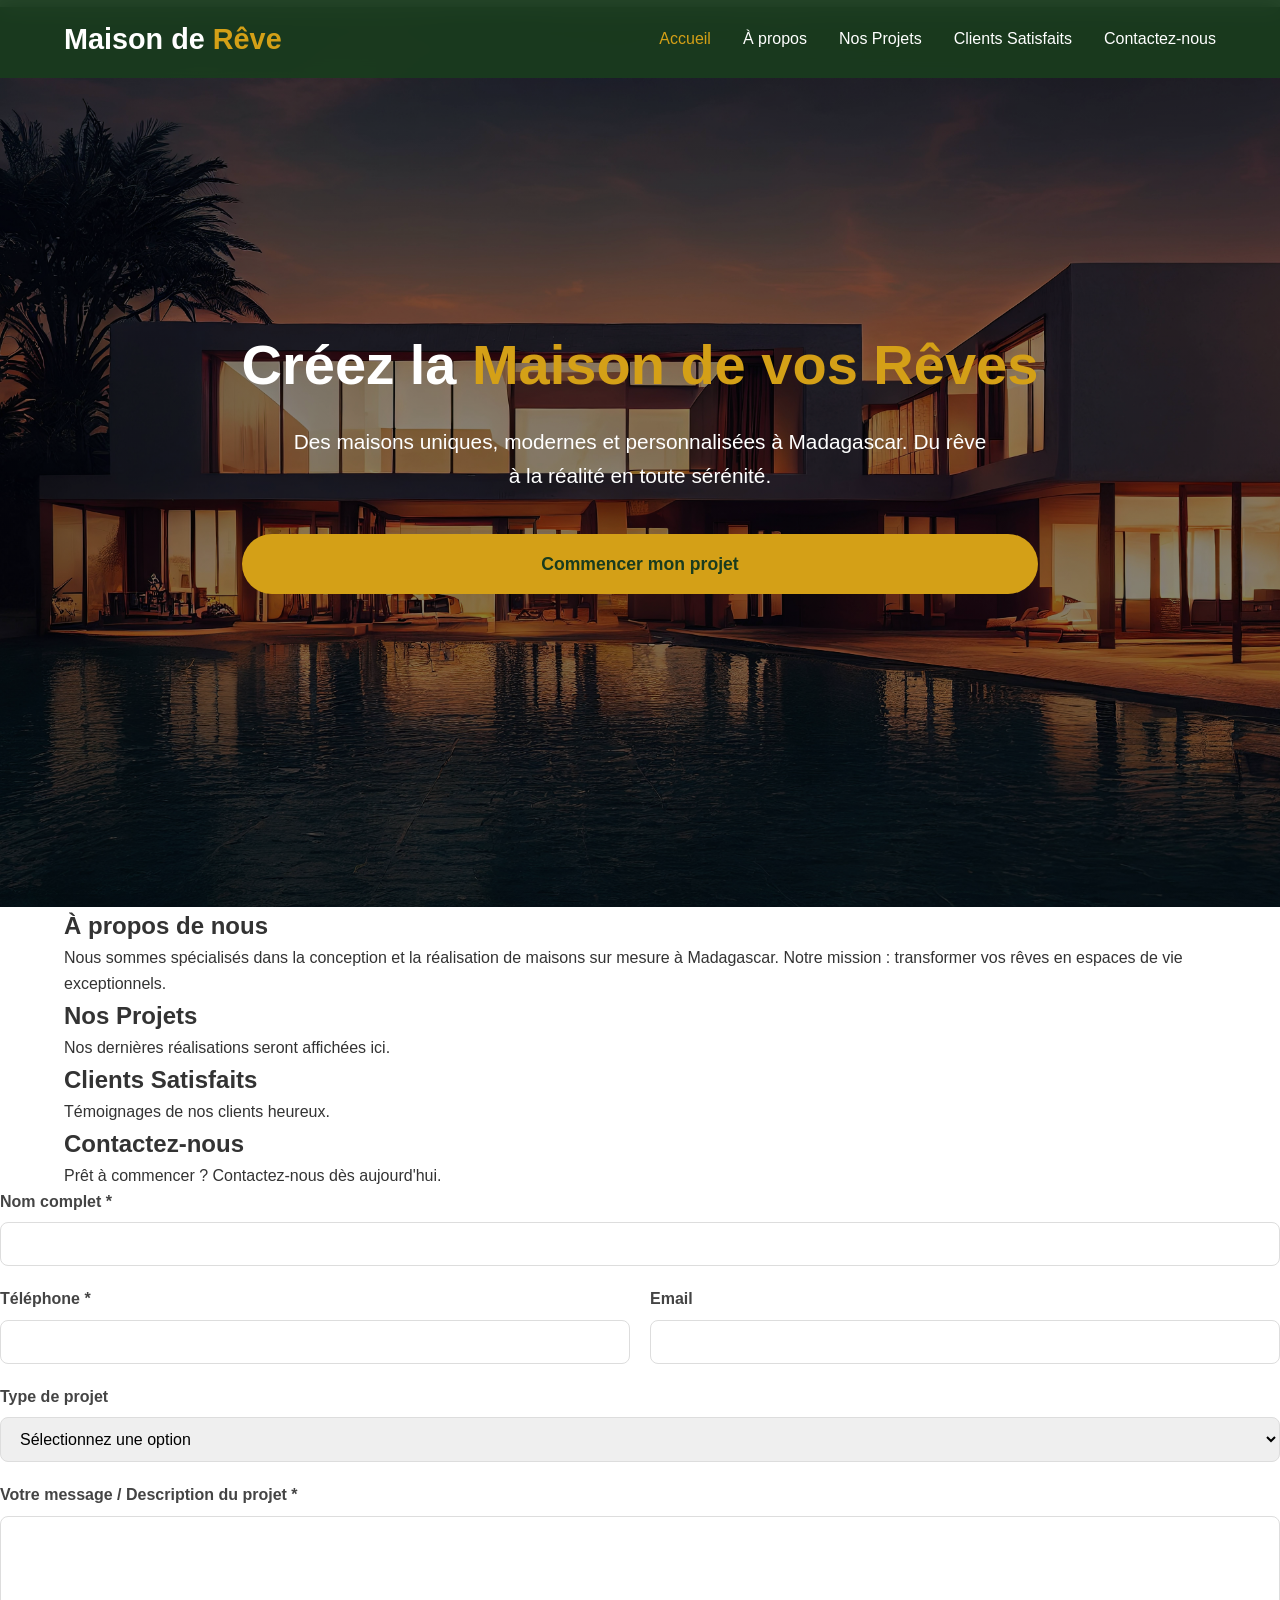
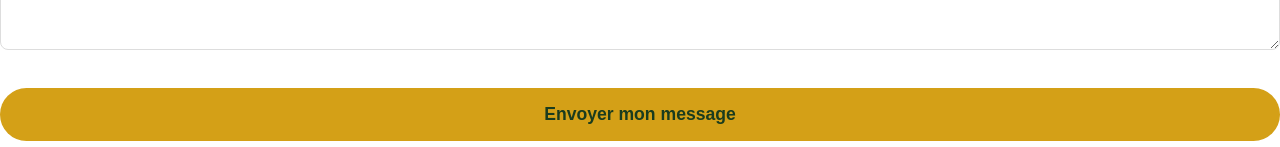
<file: index.html>
<!DOCTYPE html>
<html lang="fr">
<head>
    <meta charset="UTF-8">
    <meta name="viewport" content="width=device-width, initial-scale=1.0">
    <title>Créez Votre Maison de Rêve | Maison de Rêve Madagascar</title>
    <link rel="stylesheet" href="./css/style.css">
</head>
<body>

    <!-- HEADER / NAVIGATION -->
    <header class="header">
        <div class="container">
            <div class="logo">
                <h2>Maison de <span>Rêve</span></h2>
            </div>

            <!-- Menu Desktop -->
            <nav class="nav-menu">
                <a href="#" class="active">Accueil</a>
                <a href="./apropos.html">À propos</a>
                <a href="./projects.html">Nos Projets</a>
                <a href="./client.html">Clients Satisfaits</a>
                <a href="./contact.html">Contactez-nous</a>
            </nav>

            <!-- Bouton Menu Mobile -->
            <div class="menu-toggle">
                <button class="menu-toggle" id="menu-toggle" aria-label="Menu">
                    ☰
                </button>
            </div>
        </div>

        <!-- Menu Mobile -->
        <div class="mobile-menu">
            <a href="#" class="active">Accueil</a>
                <a href="./apropos.html">À propos</a>
                <a href="./projects.html">Nos Projets</a>
                <a href="./client.html">Clients Satisfaits</a>
                <a href="./contact.html">Contactez-nous</a>
        </div>
    </header>

    <!-- HERO SECTION -->
    <section class="hero">
        <div class="hero-content">
            <h1>Créez la <span>Maison de vos Rêves</span></h1>
            <p>Des maisons uniques, modernes et personnalisées à Madagascar. Du rêve à la réalité en toute sérénité.</p>
            <a href="#contact" class="btn-primary">Commencer mon projet</a>
        </div>
    </section>

    <!-- Section À PROPOS (temporaire) -->
    <section id="apropos" class="section">
        <div class="container">
            <h2>À propos de nous</h2>
            <p>Nous sommes spécialisés dans la conception et la réalisation de maisons sur mesure à Madagascar. Notre mission : transformer vos rêves en espaces de vie exceptionnels.</p>
        </div>
    </section>

    <!-- Placeholder pour les autres sections -->
    <section id="projets" class="section">
        <div class="container">
            <h2>Nos Projets</h2>
            <p>Nos dernières réalisations seront affichées ici.</p>
        </div>
    </section>

    <section id="clients" class="section">
        <div class="container">
            <h2>Clients Satisfaits</h2>
            <p>Témoignages de nos clients heureux.</p>
        </div>
    </section>

    <section id="contact" class="section">
        <div class="container">
            <h2>Contactez-nous</h2>
            <p>Prêt à commencer ? Contactez-nous dès aujourd'hui.</p>
        </div>
         <form id="contactForm">
                        <div class="form-group">
                            <label>Nom complet *</label>
                            <input type="text" name="nom" required>
                        </div>

                        <div class="form-row">
                            <div class="form-group">
                                <label>Téléphone *</label>
                                <input type="tel" name="telephone" required>
                            </div>
                            <div class="form-group">
                                <label>Email</label>
                                <input type="email" name="email">
                            </div>
                        </div>

                        <div class="form-group">
                            <label>Type de projet</label>
                            <select name="type_projet">
                                <option value="">Sélectionnez une option</option>
                                <option value="villa">Villa Moderne</option>
                                <option value="maison-familiale">Maison Familiale</option>
                                <option value="residence-secondaire">Résidence Secondaire</option>
                                <option value="renovation">Rénovation</option>
                                <option value="autre">Autre</option>
                            </select>
                        </div>

                        <div class="form-group">
                            <label>Votre message / Description du projet *</label>
                            <textarea name="message" rows="6" required></textarea>
                        </div>

                        <button type="submit" class="btn-primary">
                            Envoyer mon message
                        </button>
                    </form>
    </section>

    <script src="js/main.js"></script>

</body>
</html>
</file>
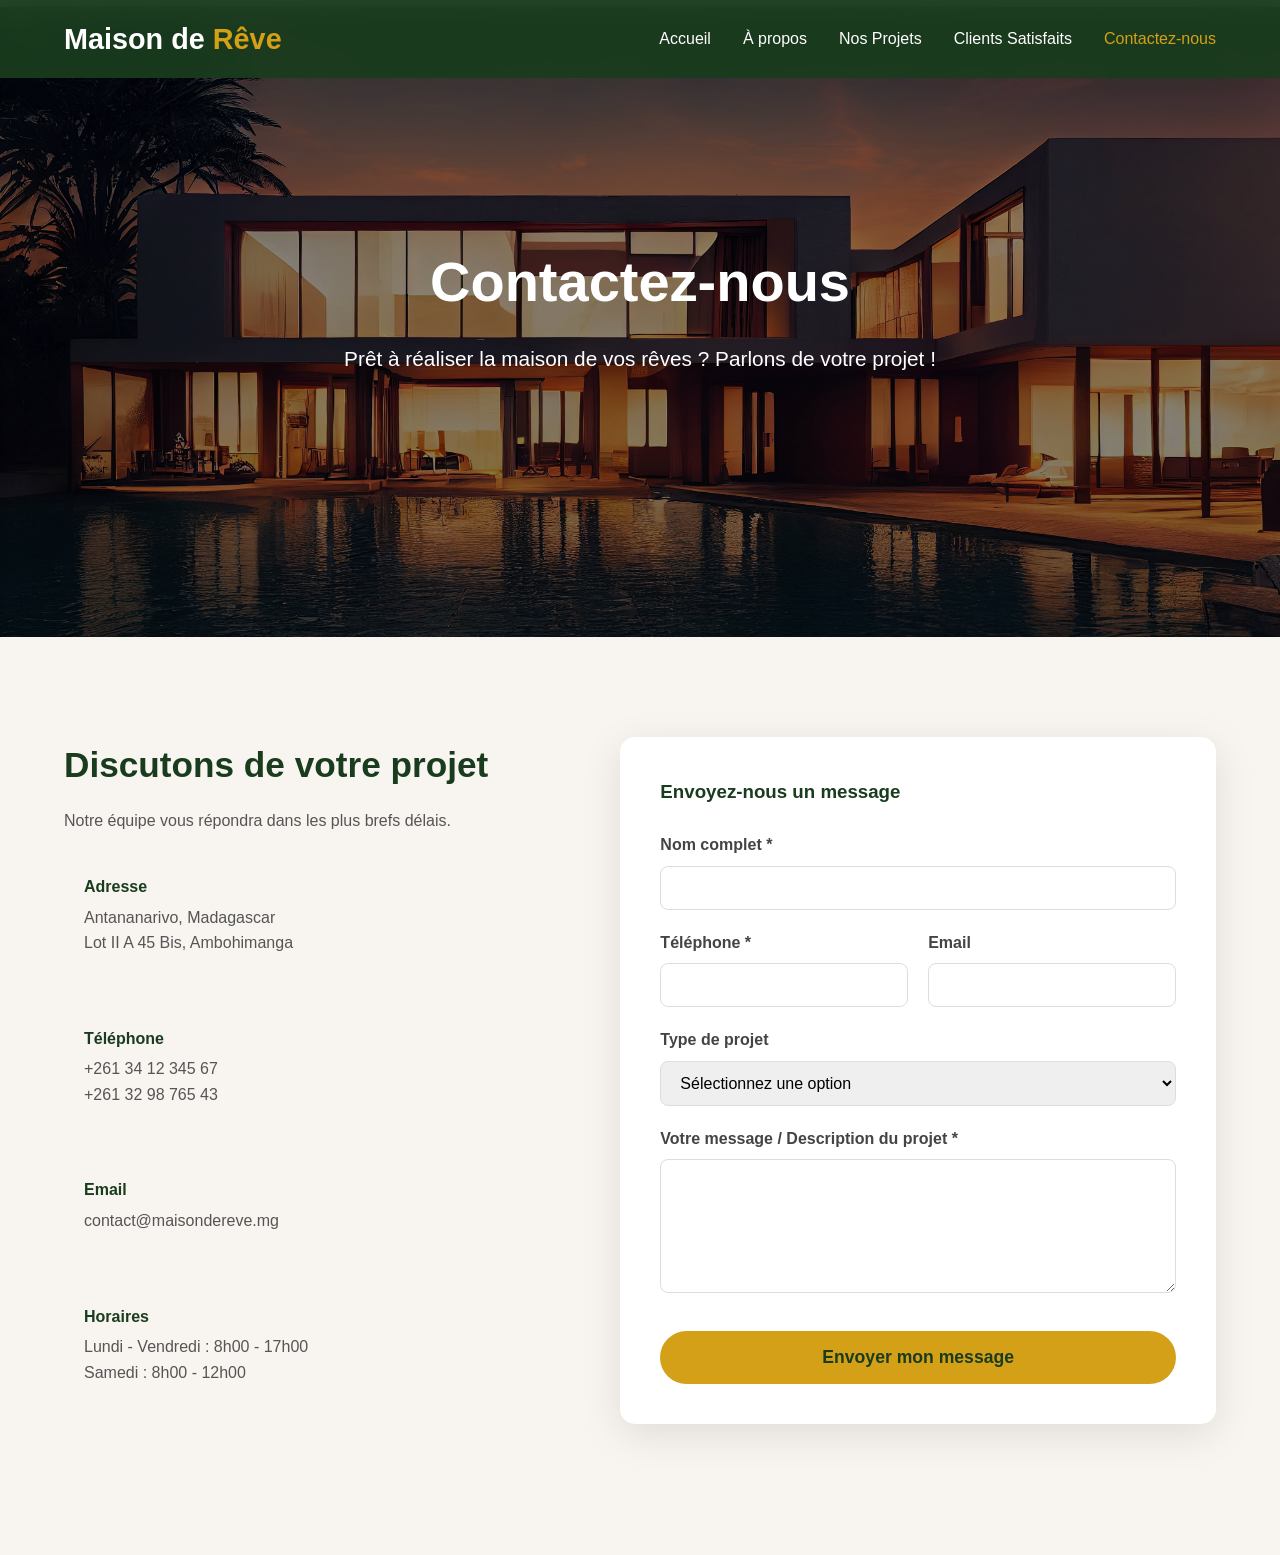
<file: contact.html>
<!DOCTYPE html>
<html lang="fr">
<head>
    <meta charset="UTF-8">
    <meta name="viewport" content="width=device-width, initial-scale=1.0">
    <title>Contactez-nous - Maison de Rêve</title>
    <link rel="stylesheet" href="./css/style.css">
</head>
<body>

    <!-- HEADER -->
    <header class="header">
        <div class="container">
            <div class="logo">
                <h2>Maison de <span>Rêve</span></h2>
            </div>

            <nav class="nav-menu">
                <a href="./index.html">Accueil</a>
                <a href="./apropos.html">À propos</a>
                <a href="./projets.html">Nos Projets</a>
                <a href="./clients.html">Clients Satisfaits</a>
                <a href="#" class="active">Contactez-nous</a>
            </nav>

            <div class="menu-toggle">
                <button class="menu-toggle" id="menu-toggle" aria-label="Menu">
                    ☰
                </button>
            </div>
        </div>

        <!-- Menu Mobile -->
        <div class="mobile-menu">
                <a href="./index.html">Accueil</a>
                <a href="./apropos.html">À propos</a>
                <a href="./projets.html">Nos Projets</a>
                <a href="./clients.html">Clients Satisfaits</a>
                <a href="#" class="active">Contactez-nous</a>
        </div>
    </header>

    <!-- HERO SECTION -->
    <section class="hero hero-projets">
        <div class="hero-content">
            <h1>Contactez-nous</h1>
            <p>Prêt à réaliser la maison de vos rêves ? Parlons de votre projet !</p>
        </div>
    </section>

    <!-- SECTION CONTACT -->
    <section class="contact-section section">
        <div class="container">
            <div class="contact-container">

                <!-- Informations de contact -->
                <div class="contact-info">
                    <h2>Discutons de votre projet</h2>
                    <p>Notre équipe vous répondra dans les plus brefs délais.</p>

                    <div class="info-item">
                        <i class="fas fa-map-marker-alt"></i>
                        <div>
                            <h4>Adresse</h4>
                            <p>Antananarivo, Madagascar<br>
                            Lot II A 45 Bis, Ambohimanga</p>
                        </div>
                    </div>

                    <div class="info-item">
                        <i class="fas fa-phone"></i>
                        <div>
                            <h4>Téléphone</h4>
                            <p>+261 34 12 345 67<br>
                               +261 32 98 765 43</p>
                        </div>
                    </div>

                    <div class="info-item">
                        <i class="fas fa-envelope"></i>
                        <div>
                            <h4>Email</h4>
                            <p>contact@maisondereve.mg</p>
                        </div>
                    </div>

                    <div class="info-item">
                        <i class="fas fa-clock"></i>
                        <div>
                            <h4>Horaires</h4>
                            <p>Lundi - Vendredi : 8h00 - 17h00<br>
                               Samedi : 8h00 - 12h00</p>
                        </div>
                    </div>
                </div>

                <!-- Formulaire de contact -->
                <div class="contact-form">
                    <h3>Envoyez-nous un message</h3>
                    
                    <form id="contactForm">
                        <div class="form-group">
                            <label>Nom complet *</label>
                            <input type="text" name="nom" required>
                        </div>

                        <div class="form-row">
                            <div class="form-group">
                                <label>Téléphone *</label>
                                <input type="tel" name="telephone" required>
                            </div>
                            <div class="form-group">
                                <label>Email</label>
                                <input type="email" name="email">
                            </div>
                        </div>

                        <div class="form-group">
                            <label>Type de projet</label>
                            <select name="type_projet">
                                <option value="">Sélectionnez une option</option>
                                <option value="villa">Villa Moderne</option>
                                <option value="maison-familiale">Maison Familiale</option>
                                <option value="residence-secondaire">Résidence Secondaire</option>
                                <option value="renovation">Rénovation</option>
                                <option value="autre">Autre</option>
                            </select>
                        </div>

                        <div class="form-group">
                            <label>Votre message / Description du projet *</label>
                            <textarea name="message" rows="6" required></textarea>
                        </div>

                        <button type="submit" class="btn-primary">
                            Envoyer mon message
                        </button>
                    </form>
                </div>

            </div>
        </div>
    </section>

    <script src="js/main.js"></script>

    <!-- Script pour le formulaire (simulation) -->
    <script>
        document.getElementById('contactForm').addEventListener('submit', function(e) {
            e.preventDefault();
            alert("✅ Merci ! Votre message a été envoyé avec succès.\n\nNous vous contacterons très bientôt.");
            this.reset();
        });
    </script>
</body>
</html>
</file>
<file: css/style.css>
* {
    margin: 0;
    padding: 0;
    box-sizing: border-box;
}

:root {
    --primary: #2e7d32;
    --dark: #1a3c1e;
    --light: #f8f5f0;
    --accent: #d4a017;
}

body {
    font-family: 'Segoe UI', Tahoma, Geneva, Verdana, sans-serif;
    line-height: 1.6;
    color: #333;
}

.container {
    width: 90%;
    max-width: 1200px;
    margin: 0 auto;
}

/* HEADER */
.header {
    background: blue;
    color: white;
    position: fixed;
    width: 100%;
    top: 0;
    z-index: 1000;
    backdrop-filter: blur(10px);
}

.header .container {
    display: flex;
    justify-content: space-between;
    align-items: center;
    padding: 1rem 0;
}

.logo h2 {
    color: white;
    font-size: 1.8rem;
}

.logo span {
    color: var(--accent);
}

.nav-menu {
    display: flex;
    gap: 2rem;
}

.nav-menu a {
    color: white;
    text-decoration: none;
    font-weight: 500;
    transition: color 0.3s;
}

.nav-menu a:hover,
.nav-menu a.active {
    color: var(--accent);
}

/* HERO */
.hero {
    height: 100vh;
    background: linear-gradient(rgba(0,0,0,0.4), rgba(0,0,0,0.5)), 
                url('./covert.jpg') center/cover no-repeat;
    display: flex;
    align-items: center;
    justify-content: center;
    text-align: center;
    color: white;
    margin-top: 7px;
}

.hero-content h1 {
    font-size: 3.5rem;
    margin-bottom: 1rem;
}

.hero-content span {
    color: var(--accent);
}

.hero-content p {
    font-size: 1.3rem;
    max-width: 700px;
    margin: 0 auto 2rem;
}

.btn-primary {
    background: var(--accent);
    color: #1a3c1e;
    padding: 14px 32px;
    border: none;
    border-radius: 50px;
    font-size: 1.1rem;
    font-weight: bold;
    text-decoration: none;
    display: inline-block;
    transition: all 0.3s;
}

.btn-primary:hover {
    transform: translateY(-5px);
    box-shadow: 0 10px 20px rgba(212, 160, 23, 0.3);
}

/* Menu Mobile */
.menu-toggle {
    display: none;
    font-size: 1.8rem;
    cursor: pointer;
}

.mobile-menu {
    display: none;
    flex-direction: column;
    background: var(--dark);
    position: absolute;
    width: 100%;
    padding: 1rem 0;
}

.mobile-menu a {
    color: white;
    padding: 1rem 5%;
    text-decoration: none;
}

/* Responsive */
@media (max-width: 768px) {
    .nav-menu {
        display: none;
    }
    
    .menu-toggle {
        display: block;
    }
    
    .hero-content h1 {
        font-size: 2.8rem;
    }
}
/* ==================== PROJETS PAGE ==================== */

.hero-projets {
    height: 70vh;
    background: 
                src('./covert.jpg') center/cover no-repeat;
}

.projects-section {
    padding: 100px 0;
    background: #f8f5f0;
}

.projects-grid {
    display: grid;
    grid-template-columns: repeat(auto-fit, minmax(350px, 1fr));
    gap: 30px;
    margin-top: 50px;
}

.project-card {
    background: white;
    border-radius: 15px;
    overflow: hidden;
    box-shadow: 0 10px 30px rgba(0, 0, 0, 0.1);
    transition: transform 0.4s ease;
}

.project-card:hover {
    transform: translateY(-15px);
}

.project-card img {
    width: 100%;
    height: 250px;
    object-fit: cover;
}

.project-info {
    padding: 25px;
}

.project-info h3 {
    font-size: 1.6rem;
    margin-bottom: 8px;
    color: var(--dark);
}

.location {
    color: var(--primary);
    font-weight: 600;
    margin-bottom: 12px;
}

.description {
    color: #555;
    margin-bottom: 20px;
    line-height: 1.5;
}

.project-details {
    display: flex;
    justify-content: space-between;
    font-size: 0.95rem;
    color: #666;
}

.project-details span {
    display: flex;
    align-items: center;
    gap: 6px;
}

/* Responsive pour projets */
@media (max-width: 768px) {
    .projects-grid {
        grid-template-columns: 1fr;
    }
    
    .project-card img {
        height: 220px;
    }
}

/* ==================== CLIENTS SATISFAITS ==================== */

.testimonials-section {
    background: #f8f5f0;
    padding: 100px 0;
}

.testimonials-grid {
    display: grid;
    grid-template-columns: repeat(auto-fit, minmax(340px, 1fr));
    gap: 30px;
}

.testimonial-card {
    background: white;
    padding: 35px;
    border-radius: 15px;
    box-shadow: 0 10px 30px rgba(0, 0, 0, 0.08);
}

.stars {
    color: #d4a017;
    font-size: 1.6rem;
    margin-bottom: 20px;
}

.testimonial-text {
    font-size: 1.05rem;
    line-height: 1.7;
    color: #444;
    margin-bottom: 30px;
    font-style: italic;
}

.client-info {
    display: flex;
    align-items: center;
    gap: 15px;
}

.client-info img {
    width: 60px;
    height: 60px;
    border-radius: 50%;
    object-fit: cover;
}

.client-info h4 {
    margin: 0;
    color: var(--dark);
}

.client-info p {
    margin: 0;
    font-size: 0.95rem;
    color: var(--primary);
}

/* Statistiques */
.stats-section {
    padding: 80px 0;
    background: var(--dark);
    color: white;
}

.stats-grid {
    display: grid;
    grid-template-columns: repeat(auto-fit, minmax(180px, 1fr));
    gap: 40px;
    text-align: center;
}

.stat-item h3 {
    font-size: 3rem;
    color: var(--accent);
    margin-bottom: 10px;
}

.stat-item p {
    font-size: 1.1rem;
    opacity: 0.9;
}

/* Responsive */
@media (max-width: 768px) {
    .testimonials-grid {
        grid-template-columns: 1fr;
    }
}


/* ==================== PAGE CONTACT ==================== */

.contact-section {
    padding: 100px 0;
    background: #f8f5f0;
}

.contact-container {
    display: grid;
    grid-template-columns: 1fr 1.2fr;
    gap: 60px;
    align-items: start;
}

.contact-info h2 {
    font-size: 2.2rem;
    margin-bottom: 15px;
    color: var(--dark);
}

.contact-info p {
    margin-bottom: 40px;
    color: #555;
}

.info-item {
    display: flex;
    gap: 20px;
    margin-bottom: 30px;
}

.info-item i {
    font-size: 1.8rem;
    color: var(--primary);
    margin-top: 5px;
}

.info-item h4 {
    margin-bottom: 5px;
    color: var(--dark);
}

.contact-form {
    background: white;
    padding: 40px;
    border-radius: 15px;
    box-shadow: 0 10px 40px rgba(0, 0, 0, 0.1);
}

.contact-form h3 {
    margin-bottom: 25px;
    color: var(--dark);
}

.form-group {
    margin-bottom: 20px;
}

.form-group label {
    display: block;
    margin-bottom: 8px;
    font-weight: 600;
    color: #444;
}

.form-group input,
.form-group select,
.form-group textarea {
    width: 100%;
    padding: 12px 15px;
    border: 1px solid #ddd;
    border-radius: 8px;
    font-size: 1rem;
}

.form-row {
    display: grid;
    grid-template-columns: 1fr 1fr;
    gap: 20px;
}

.btn-primary {
    width: 100%;
    padding: 16px;
    font-size: 1.1rem;
    margin-top: 10px;
}

/* Responsive */
@media (max-width: 768px) {
    .contact-container {
        grid-template-columns: 1fr;
        gap: 40px;
    }
    
    .contact-form {
        padding: 30px 20px;
    }
}
</file>
